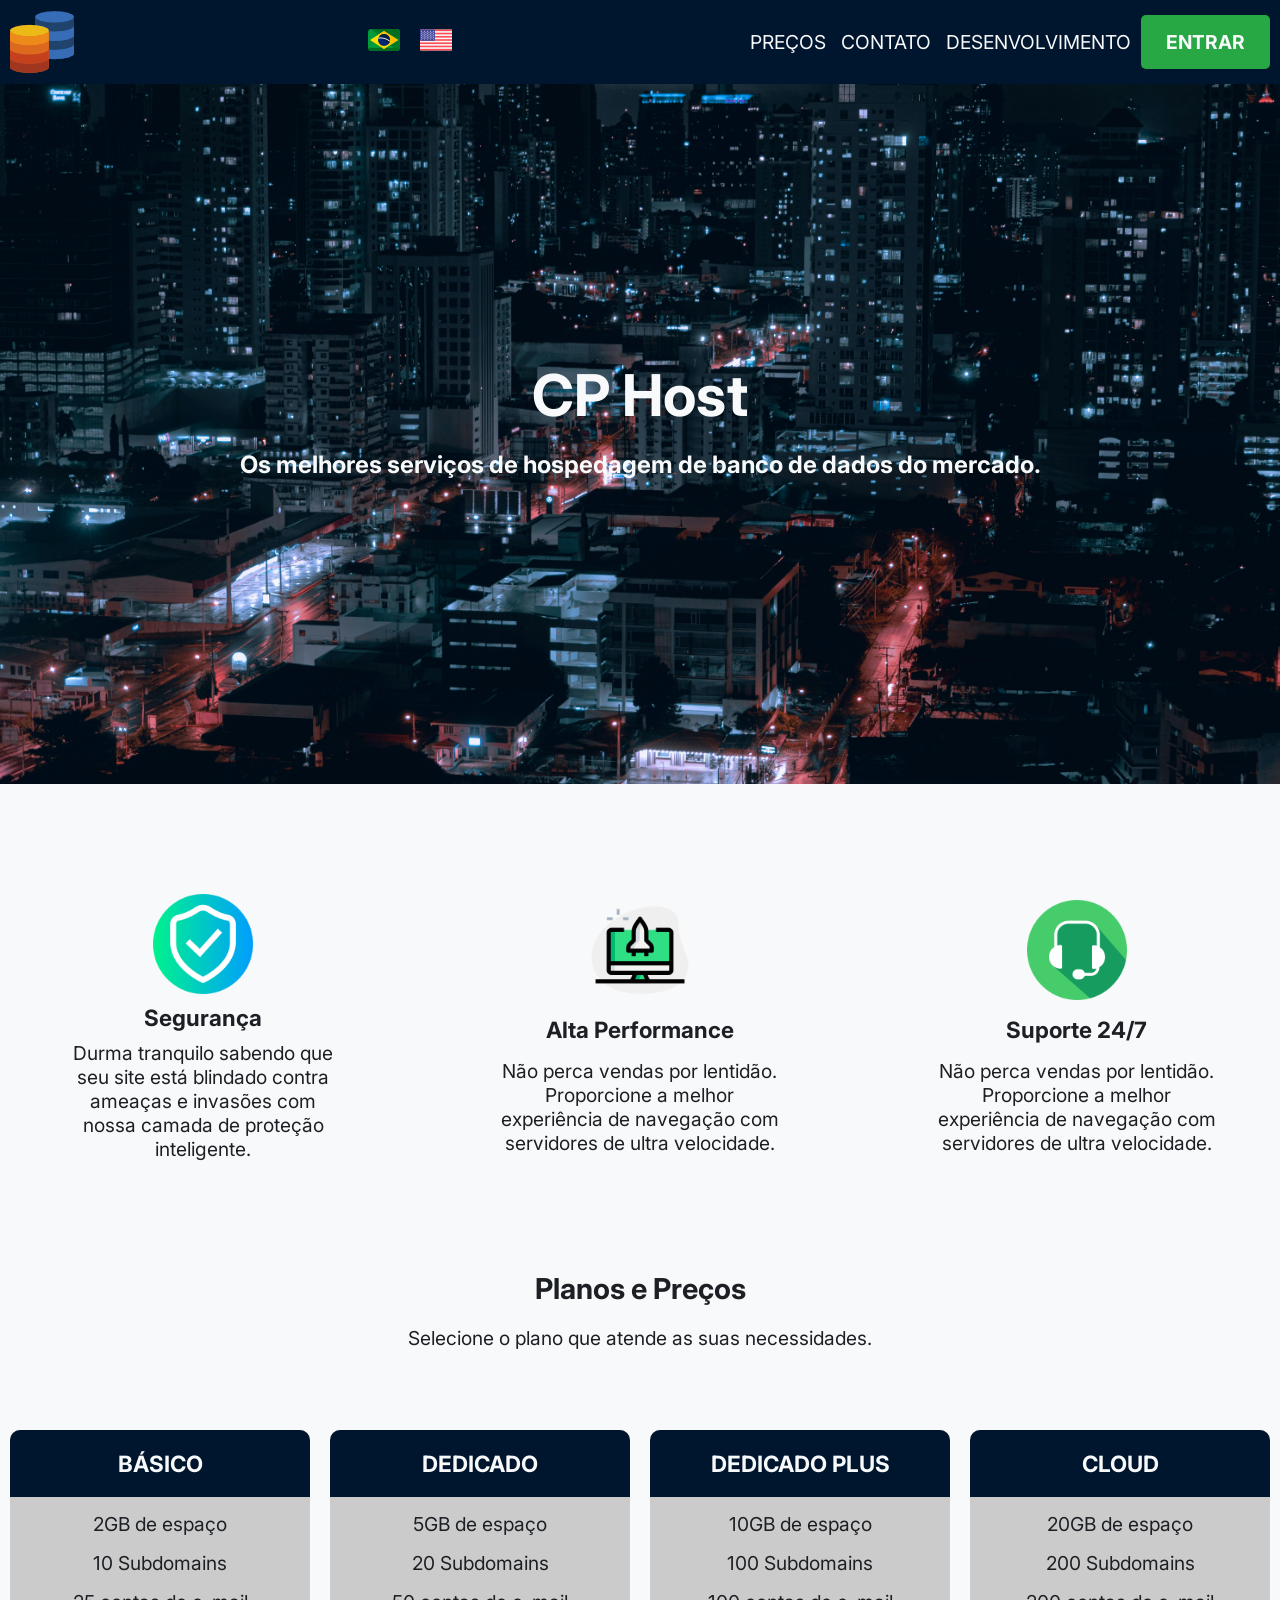
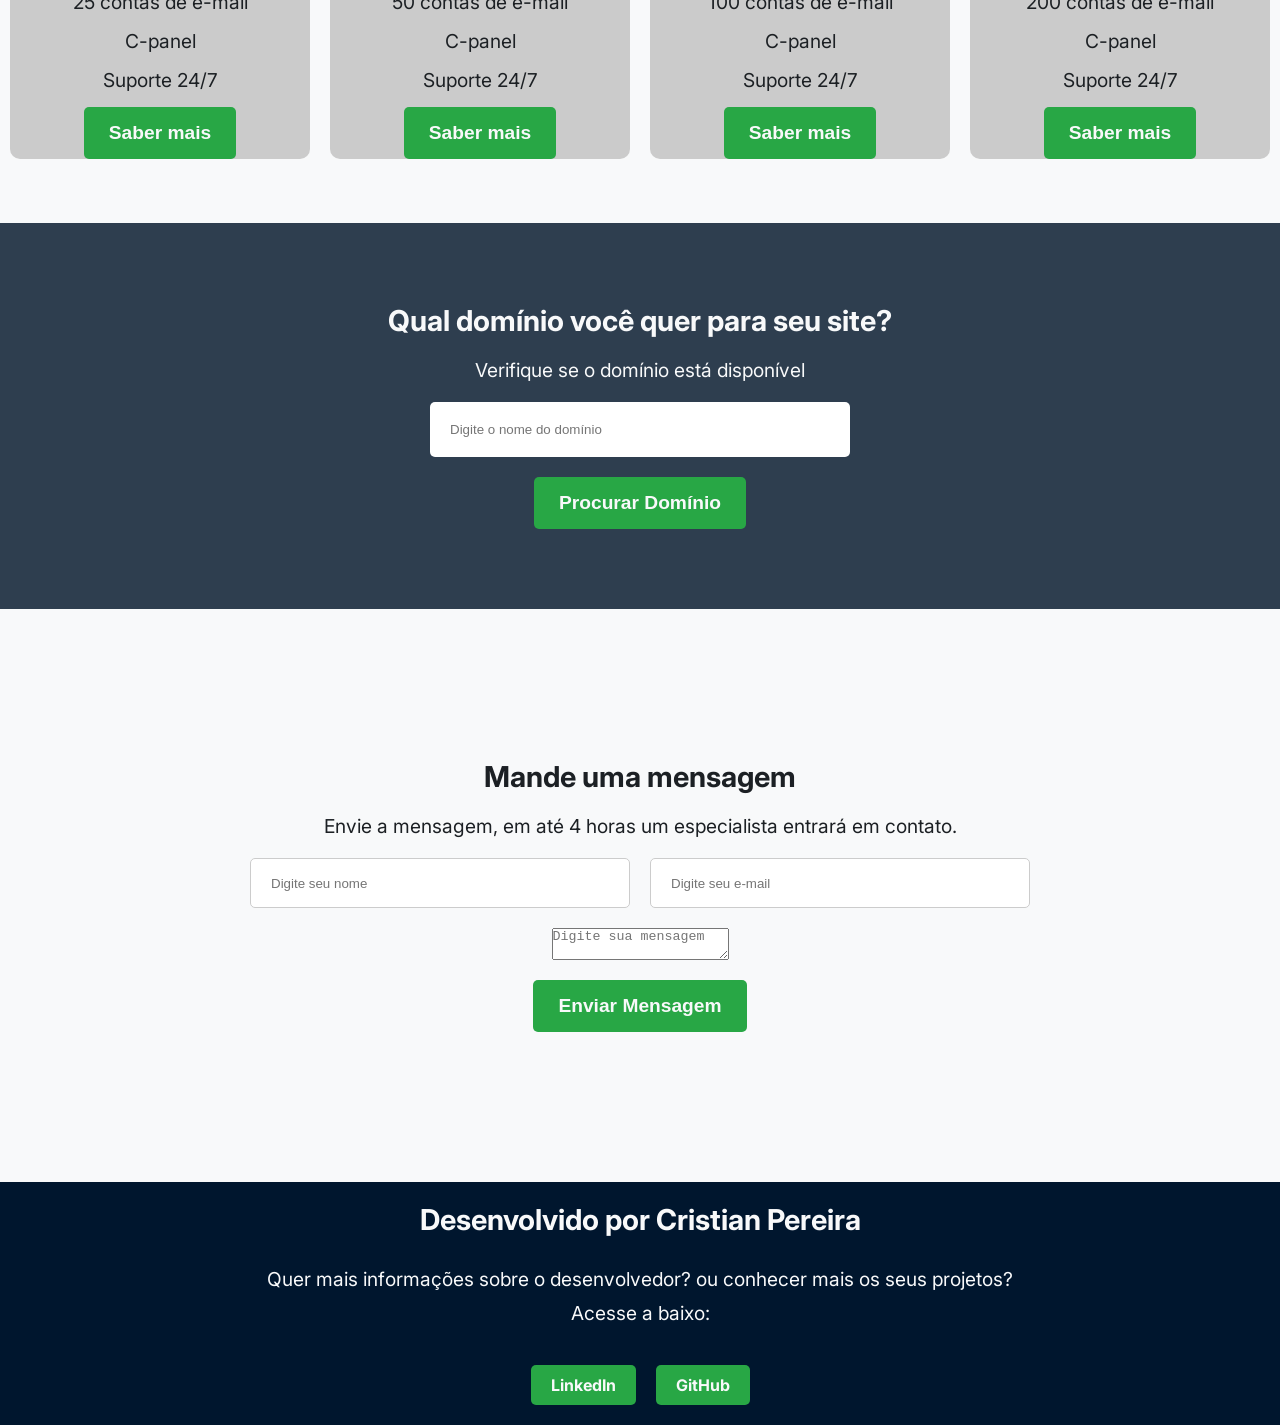
<file: index.html>
<!DOCTYPE html>
<html lang="pt-br">

<head>
    <meta charset="UTF-8">
    <meta name="viewport" content="width=device-width, initial-scale=1.0">
    <title>CP Host</title>
    <link rel="stylesheet" href="css/style.css">
    <link rel="shortcut icon" href="img/base-de-dados.png" type="image/x-icon">
</head>

<body>
    <!--MENU-->
    <header>
        <img src="img/bancos-de-dados.png" alt="Banco de Dados">
        <div class="traducao">
            <a href="index.html"><img src="img/brasil.png" alt="bandeira do Brasil"></a>
            <a href="engpage.html"><img src="img/estados-unidos.png" alt="bandeira dos Estados Unidos"></a>
        </div>
        <img class="iconi_menu" src="img/barra-de-menu.png" alt="Barra de Menu">
        <nav class="minimizar">
            <a href="#preco">preços</a>
            <a href="#contato">contato</a>
            <a href="#desenvolvedor">desenvolvimento</a>
            <a href="#" class="button">entrar</a>
        </nav>
    </header>

    <main>
        <!--BANNER-->
        <section id="home">
            <div class="banner">
                <h1>CP Host</h1>
                <p>Os melhores serviços de hospedagem de banco de dados do mercado.</p>
            </div>
        </section>

        <!--PREÇOS E PLANOS-->
        <section">

            <!--SERVIÇOS-->
            <div class="servicos">
                <!--SEGURANÇA-->
                <div class="blocos">
                    <img src="img/escudo.png" alt=" segurança">
                    <h3>Segurança</h3>
                    <p>Durma tranquilo sabendo que seu site está blindado contra ameaças e invasões com nossa camada de
                        proteção inteligente.</p>
                </div>

                <!--ALTA PERFORMANCE-->
                <div class="blocos">
                    <img src="img/alta-performance.png" alt="performance">
                    <h3>Alta Performance</h3>
                    <p>Não perca vendas por lentidão. Proporcione a melhor experiência de navegação com servidores de
                        ultra velocidade.</p>
                </div>

                <!--SUPOERTE 24/7-->
                <div class="blocos">
                    <img src="img/suporte.png" alt="suporte">
                    <h3>Suporte 24/7</h3>
                    <p>Não perca vendas por lentidão. Proporcione a melhor experiência de navegação com servidores de
                        ultra velocidade.</p>
                </div>
            </div>
            </section>
            <section id="preco">
                <!--TÍTULO E PARÁGRAFO DOS PLANOS-->
                <div class="titulo_planos">
                    <h1>Planos e Preços</h1>
                    <p>Selecione o plano que atende as suas necessidades.</p>
                </div>

                <!--PLANOS-->
                <div class="planos">

                    <!--BÁSICO-->
                    <div class="plano">
                        <h3 class="titulo_plano">básico</h3>
                        <p> 2GB de espaço</p>
                        <p>10 Subdomains</p>
                        <p>25 contas de e-mail</p>
                        <p>C-panel</p>
                        <p>Suporte 24/7</p>
                        <button type="button" class="button">Saber mais</button>
                    </div>

                    <!--DEDICADO-->
                    <div class="plano">
                        <h3 class="titulo_plano">dedicado</h3>
                        <p>5GB de espaço</p>
                        <p>20 Subdomains</p>
                        <p>50 contas de e-mail</p>
                        <p>C-panel</p>
                        <p>Suporte 24/7</p>
                        <button type="button" class="button">Saber mais</button>
                    </div>

                    <!--DEDICADO PLUS-->
                    <div class="plano">
                        <h3 class="titulo_plano">dedicado plus</h3>
                        <p>10GB de espaço</p>
                        <p>100 Subdomains</p>
                        <p>100 contas de e-mail</p>
                        <p>C-panel</p>
                        <p>Suporte 24/7</p>
                        <button type="button" class="button">Saber mais</button>
                    </div>

                    <!--CLOUD-->
                    <div class="plano">
                        <h3 class="titulo_plano">cloud</h3>
                        <p>20GB de espaço</p>
                        <p>200 Subdomains</p>
                        <p>200 contas de e-mail</p>
                        <p>C-panel</p>
                        <p>Suporte 24/7</p>
                        <button type="button" class="button">Saber mais</button>
                    </div>
                </div>
            </section>

            <!--DOMÍNIO-->
            <section id="dominio">
                <div class="dominio">
                    <h1>Qual domínio você quer para seu site?</h1>
                    <p>Verifique se o domínio está disponível</p>
                    <input type="text" id="dominio" name="dominio" placeholder="Digite o nome do domínio" required>
                    <button type="submit">Procurar Domínio</button>
                </div>
            </section>

            <!--CONTATO-->
            <section id="contato">
                <div class="contato">
                    <h1>Mande uma mensagem</h1>
                    <p>Envie a mensagem, em até 4 horas um especialista entrará em contato.</p>
                    <div class="dados">
                        <input type="text" id="nome" name="nome" placeholder="Digite seu nome" required>
                        <input type="email" id="email" name="email" placeholder="Digite seu e-mail" required>
                    </div>
                    <textarea id="mensagem" name="mensagem" placeholder="Digite sua mensagem" required></textarea>
                    <button type="submit">Enviar Mensagem</button>
                </div>
            </section>
    </main>

    <footer>
        <!--DESENVOLVEDOR-->
        <section id="desenvolvedor">
            <h2>Desenvolvido por Cristian Pereira</h2>
            <p>Quer mais informações sobre o desenvolvedor? ou conhecer mais os seus projetos?</p>
            <p>Acesse a baixo:</p>
            <div class="links">
                <a href="https://www.linkedin.com/in/cristian-pereira-25678b34a/" target="_blank"
                    rel="noopener noreferrer">LinkedIn</a>
                <a href="https://github.com/CrissPereira" target="_blank" rel="noopener noreferrer">GitHub</a>
            </div>
        </section>
    </footer>
    <script src="js/main.js"></script>
</body>

</html>
</file>
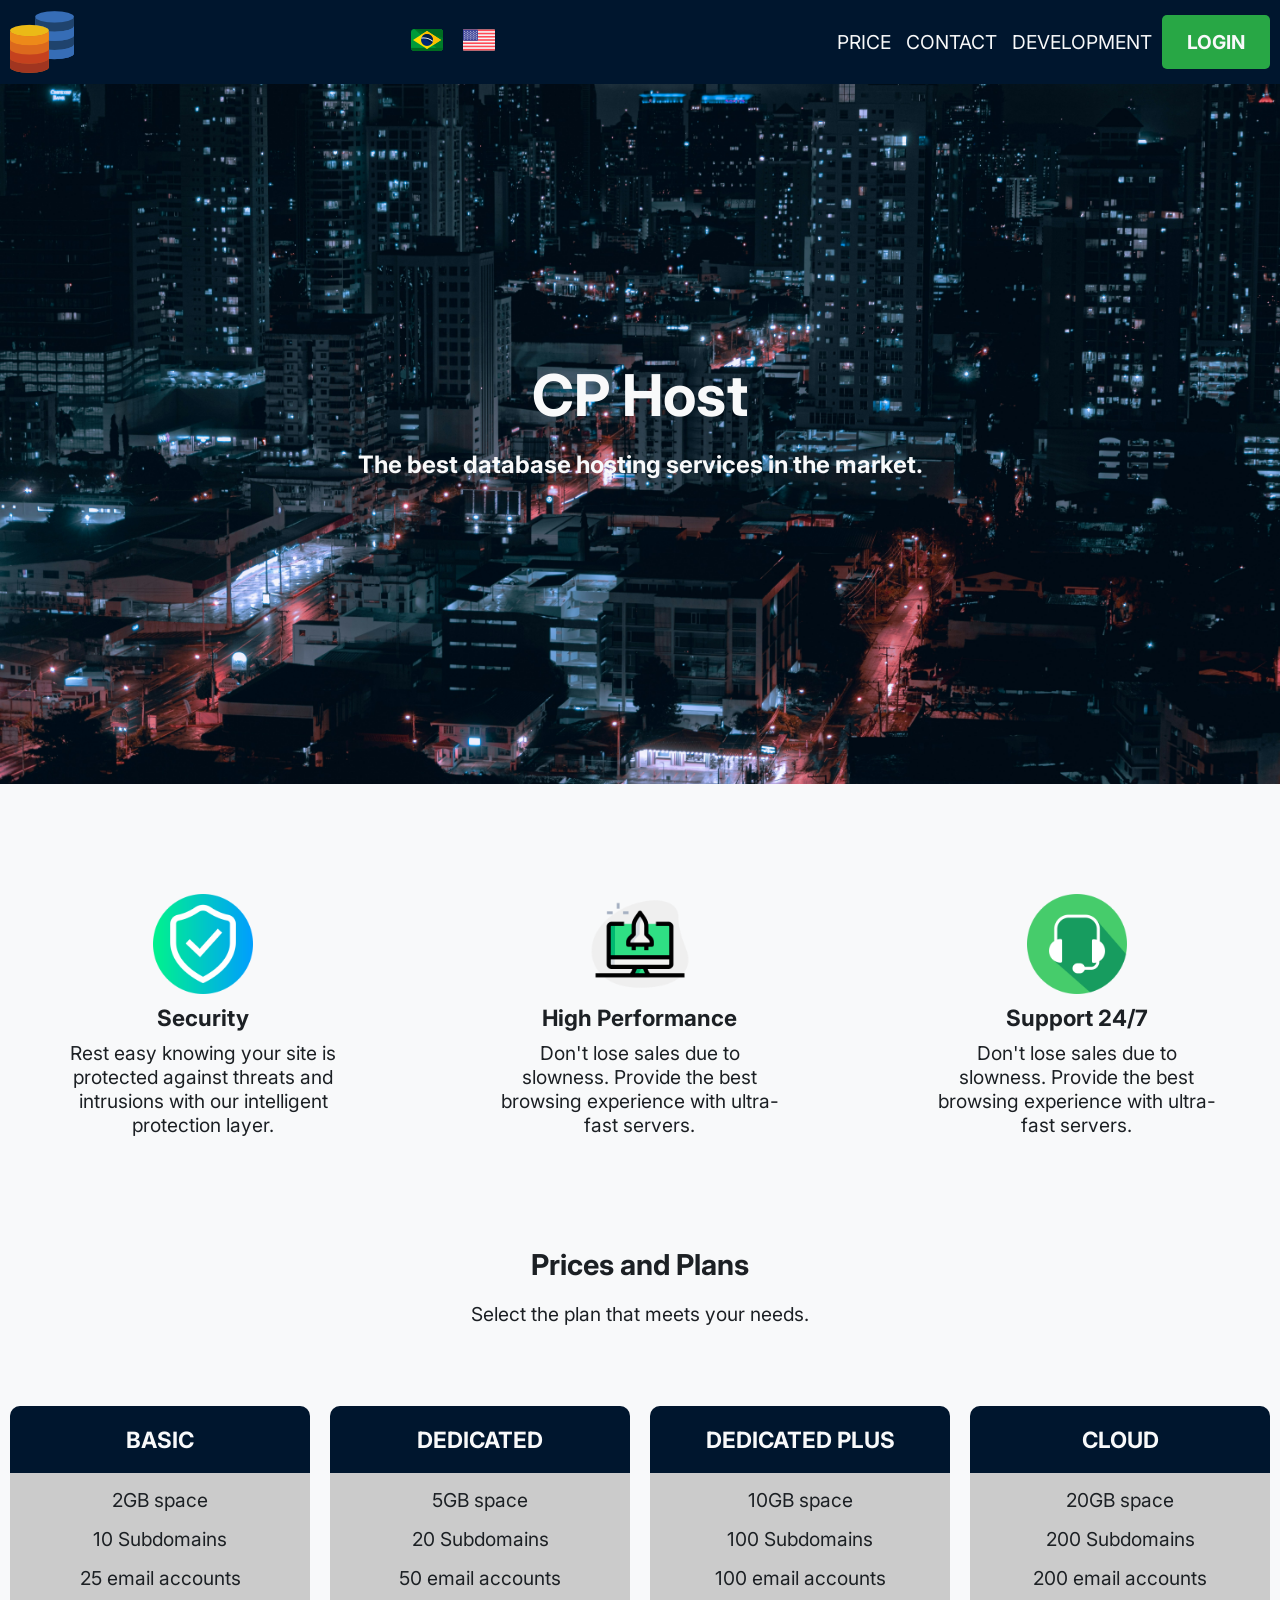
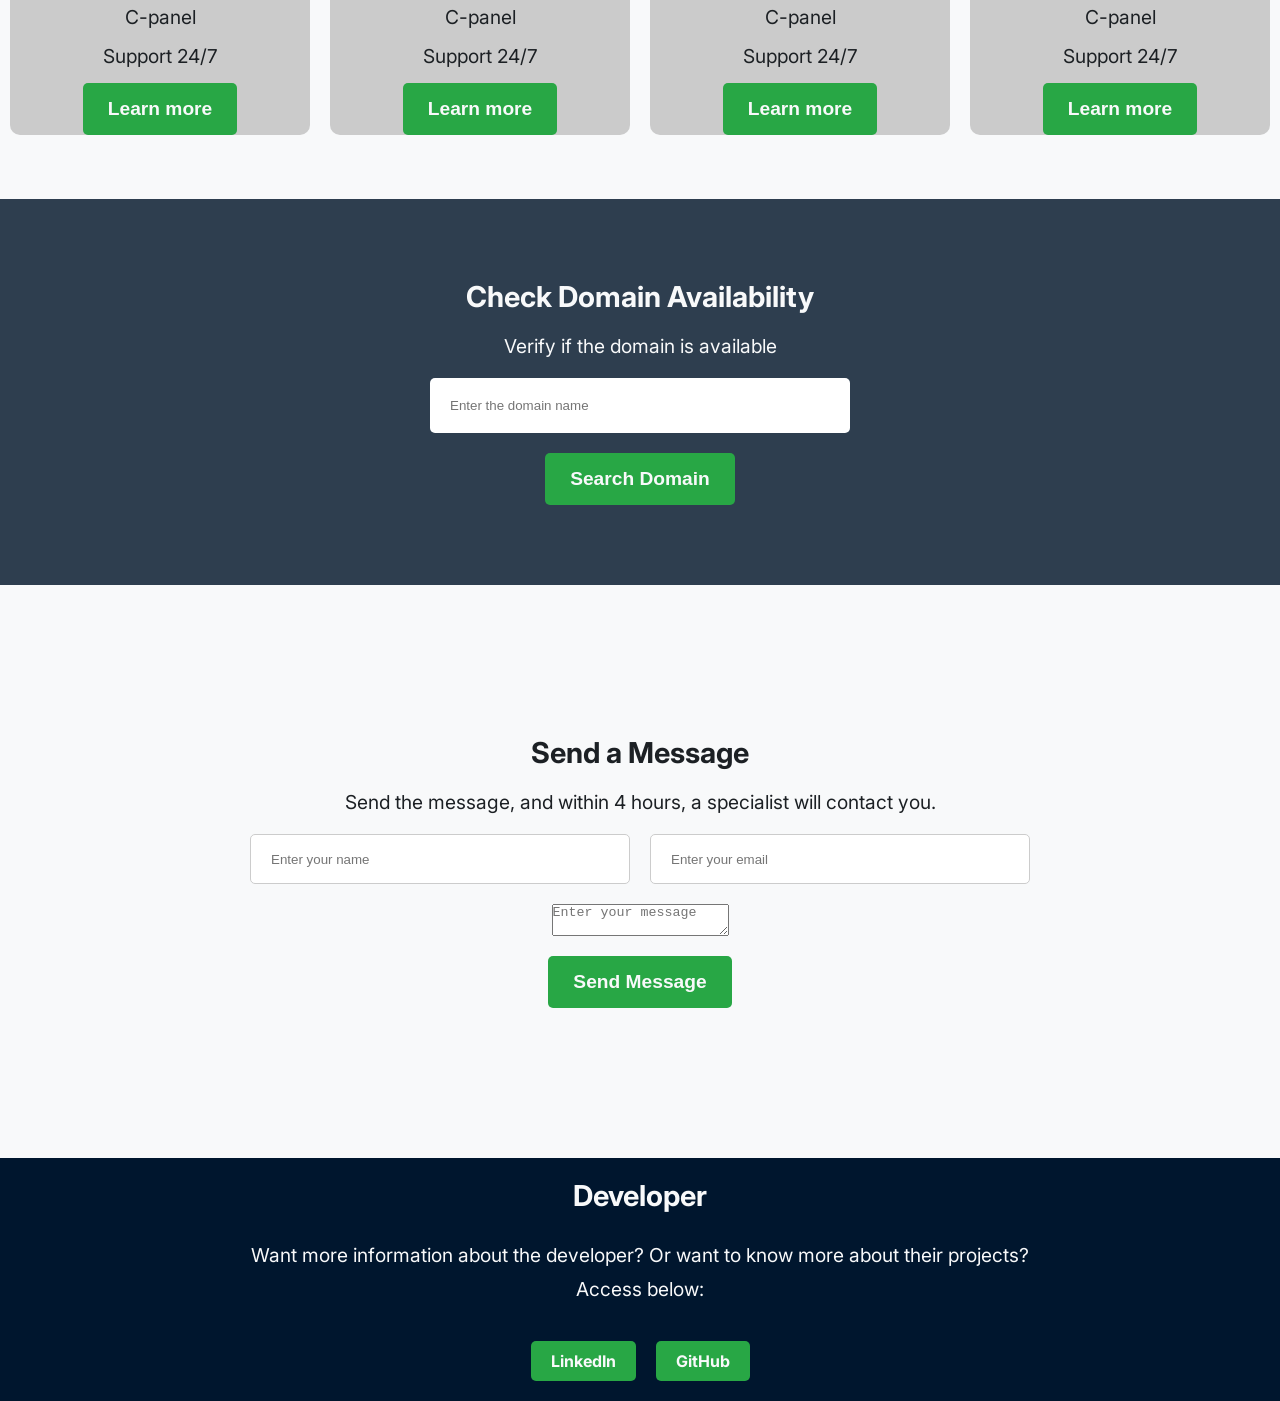
<file: engpage.html>
<!DOCTYPE html>
<html lang="pt-br">

<head>
    <meta charset="UTF-8">
    <meta name="viewport" content="width=device-width, initial-scale=1.0">
    <title>CP Host</title>
    <link rel="stylesheet" href="css/style.css">
    <link rel="shortcut icon" href="img/base-de-dados.png" type="image/x-icon">
</head>

<body>
    <!--MENU-->
    <header>
        <img src="img/bancos-de-dados.png" alt="Banco de Dados">
        <div class="traducao">
            <a href="index.html"><img src="img/brasil.png" alt="bandeira do Brasil"></a>
            <a href=""><img src="img/estados-unidos.png" alt="bandeira dos Estados Unidos"></a>
        </div>
        <img class="iconi_menu" src="img/barra-de-menu.png" alt="Barra de Menu">
        <nav class="minimizar">
            <a href="#preco">price</a>
            <a href="#contato">contact</a>
            <a href="#desenvolvedor">development</a>
            <a href="#" class="button">login</a>
        </nav>
    </header>

    <main>
        <!--BANNER-->
        <section id="home">
            <div class="banner">
                <h1>CP Host</h1>
                <p>The best database hosting services in the market.</p>
            </div>
        </section>

        <!--PREÇOS E PLANOS-->
        <section">

            <!--SERVIÇOS-->
            <div class="servicos">
                <!--SEGURANÇA-->
                <div class="blocos">
                    <img src="img/escudo.png" alt=" segurança">
                    <h3>Security</h3>
                    <p>Rest easy knowing your site is protected against threats and intrusions with our intelligent protection layer.</p>
                </div>

                <!--ALTA PERFORMANCE-->
                <div class="blocos">
                    <img src="img/alta-performance.png" alt="performance">
                    <h3>High Performance</h3>
                    <p>Don't lose sales due to slowness. Provide the best browsing experience with ultra-fast servers.</p>
                </div>

                <!--SUPOERTE 24/7-->
                <div class="blocos">
                    <img src="img/suporte.png" alt="suporte">
                    <h3>Support 24/7</h3>
                    <p>Don't lose sales due to slowness. Provide the best browsing experience with ultra-fast servers.</p>
                </div>
            </div>
            </section>
            <section id="preco">
                <!--TÍTULO E PARÁGRAFO DOS PLANOS-->
                <div class="titulo_planos">
                    <h1>Prices and Plans</h1>
                    <p>Select the plan that meets your needs.</p>
                </div>

                <!--PLANOS-->
                <div class="planos">

                    <!--BÁSICO-->
                    <div class="plano">
                        <h3 class="titulo_plano">basic</h3>
                        <p> 2GB space</p>
                        <p>10 Subdomains</p>
                        <p>25 email accounts</p>
                        <p>C-panel</p>
                        <p>Support 24/7</p>
                        <button type="button" class="button">Learn more</button>
                    </div>

                    <!--DEDICADO-->
                    <div class="plano">
                        <h3 class="titulo_plano">dedicated</h3>
                        <p>5GB space    </p>
                        <p>20 Subdomains</p>
                        <p>50 email accounts</p>
                        <p>C-panel</p>
                        <p>Support 24/7</p>
                        <button type="button" class="button">Learn more</button>
                    </div>

                    <!--DEDICADO PLUS-->
                    <div class="plano">
                        <h3 class="titulo_plano">dedicated plus</h3>
                        <p>10GB space</p>
                        <p>100 Subdomains</p>
                        <p>100 email accounts</p>
                        <p>C-panel</p>
                        <p>Support 24/7</p>
                        <button type="button" class="button">Learn more</button>
                    </div>

                    <!--CLOUD-->
                    <div class="plano">
                        <h3 class="titulo_plano">cloud</h3>
                        <p>20GB space</p>
                        <p>200 Subdomains</p>
                        <p>200 email accounts</p>
                        <p>C-panel</p>
                        <p>Support 24/7</p>
                        <button type="button" class="button">Learn more</button>
                    </div>
                </div>
            </section>

            <!--DOMÍNIO-->
            <section id="dominio">
                <div class="dominio">
                    <h1>Check Domain Availability</h1>
                    <p>Verify if the domain is available</p>
                    <input type="text" id="dominio" name="dominio" placeholder="Enter the domain name" required>
                    <button type="submit">Search Domain</button>
                </div>
            </section>

            <!--CONTATO-->
            <section id="contato">
                <div class="contato">
                    <h1>Send a Message</h1>
                    <p>Send the message, and within 4 hours, a specialist will contact you.</p>
                    <div class="dados">
                        <input type="text" id="nome" name="nome" placeholder="Enter your name" required>
                        <input type="email" id="email" name="email" placeholder="Enter your email" required>
                    </div>
                    <textarea id="mensagem" name="mensagem" placeholder="Enter your message" required></textarea>
                    <button type="submit">Send Message</button>
                </div>
            </section>
    </main>

    <footer>
        <!--DESENVOLVEDOR-->
        <section id="desenvolvedor">
            <h2>Developer</h2>
            <p>Want more information about the developer? Or want to know more about their projects?</p>
            <p>Access below:</p>
            <div class="links">
                <a href="https://www.linkedin.com/in/cristian-pereira-25678b34a/" target="_blank"
                    rel="noopener noreferrer">LinkedIn</a>
                <a href="https://github.com/CrissPereira" target="_blank" rel="noopener noreferrer">GitHub</a>
            </div>
        </section>
    </footer>
    <script src="js/main.js"></script>
</body>

</html>
</file>
<file: css/style.css>
@import url('https://fonts.googleapis.com/css2?family=Inter:ital,opsz,wght@0,14..32,100..900;1,14..32,100..900&family=Roboto:ital,wght@0,100..900;1,100..900&display=swap');

/*reset de estilo*/
html {
    box-sizing: border-box;
    font-family: "Inter", "Roboto", sans-serif;
}

*,
*::before,
*::after {
    margin: 0;
    padding: 0;
    box-sizing: inherit;
}

/*variáveis de cores*/
:root {
    --primary-color: #00162e;
    --secundary-color: #2e3e4f;
    --tertiary-color: #cbcbcb;
    --background-color: #F8F9FA;
    --text-color: #1c2024;
    --button-color-primary: #28A745;
    --button-hover-color-primary: #218838;
}

/*estilo do body*/
body {
    background-color: var(--background-color);
    color: var(--text-color);
    font-size: 1.2rem;
}

/*estilo do header*/
header {
    background-color: var(--primary-color);
    padding: 10px;
    display: flex;
    justify-content: space-between;
    align-items: center;
    gap: 20px;
}

/*estilo do logo*/
.iconi_menu {
    display: none;
}

/*estilo da tradução*/
.traducao {
    display: flex;
    gap: 20px;
}

/*estilo do nav*/
nav a {
    color: var(--background-color);
    text-decoration: none;
    text-transform: uppercase;
    padding: 0 5px;
}

/*estilo do nav ao passar o mouse*/
nav a:hover {
    text-decoration: underline;
}

/*estilo dos botões*/
button,
.button {
    display: inline-flex;
    align-items: center;
    justify-content: center;
    background-color: var(--button-color-primary);
    color: var(--background-color);
    border: none;
    padding: 15px 25px;
    cursor: pointer;
    transition: background-color 0.3s ease;
    border-radius: 5px;
    font-weight: bolder;
    font-size: 1.2rem;
    text-decoration: none;
}

/*estilo dos botões ao passar o mouse*/
button:hover,
.button:hover {
    background-color: var(--button-hover-color-primary);
}

/*estilo do banner*/
.banner {
    background-image: url(../img/teste4.jpg);
    color: var(--background-color);
    background-position: center;
    background-size: cover;
    height: 700px;
    display: flex;
    flex-direction: column;
    justify-content: center;
    text-align: center;
    align-items: center;
    gap: 20px;
}

/*estilo do título e parágrafo do banner*/
.banner h1 {
    font-size: 3em;
}

/*estilo do parágrafo do banner*/
.banner p {
    font-size: 1.5rem;
    margin-bottom: 30px;
    font-weight: bold;
    width: 100%;
    padding: 0 10px;
}

/*estilo da seção de planos*/
.servicos {
    display: flex;
    justify-content: space-around;
    gap: 30px;
    margin: 50px auto;
    margin: 50px 0;
    padding: 50px 0px;
}

/*tamanho das imagens dos planos*/
.blocos img {
    width: 100px;
    max-width: 100%;
    height: auto;
}

/*estilo dos planos*/
.blocos {
    display: flex;
    flex-direction: column;
    align-items: center;
    text-align: center;
    justify-content: space-evenly;
    gap: 10px;
    padding: 10px;
    margin: 0 10px;
    width: 300px;
}

/*estilo do título dos planos*/
.titulo_planos {
    display: flex;
    flex-direction: column;
    align-items: center;
    text-align: center;
    gap: 20px;
    margin-bottom: 80px;
}

/*estilo da seção de planos*/
.planos {
    display: flex;
    flex-wrap: wrap;
    justify-content: center;
    gap: 20px;
    margin-bottom: 5%;
}

/*estilo dos planos*/
.plano {
    display: flex;
    flex-direction: column;
    align-items: center;
    text-align: center;
    gap: 15px;
    background-color: var(--tertiary-color);
    width: 100%;
    max-width: 300px;
    border-radius: 10px;
}

/*estilo do título dos planos*/
.titulo_plano {
    background-color: var(--primary-color);
    color: var(--background-color);
    padding: 20px 20px;
    width: 100%;
    border-radius: 10px 10px 0 0;
    text-transform: uppercase;
}

/*estilo da seção de domínio*/
.dominio {
    background-color: var(--secundary-color);
    padding: 80px 20px;
    display: flex;
    flex-direction: column;
    align-items: center;
    justify-content: center;
    text-align: center;
    color: var(--background-color);
    gap: 20px;
    margin-bottom: 100px;
}

/*estilo do input de domínio*/
.dominio input {
    padding: 20px;
    width: 100%;
    max-width: 420px;
    border: none;
    border-radius: 5px;
}

/*estilo do botão de domínio*/
.dominio button,
.dominio .button {
    background-color: var(--button-color-primary);
    color: var(--background-color);
    border: none;
    padding: 15px 25px;
    cursor: pointer;
    transition: background-color 0.3s ease;
    border-radius: 5px;
    font-weight: bolder;
    font-size: 1.2rem;
}

/*estilo da seção de contato*/
.contato {
    padding: 50px 20px;
    display: flex;
    flex-direction: column;
    align-items: center;
    justify-content: center;
    text-align: center;
    gap: 20px;
    margin-bottom: 100px;
}

/*estilo dos inputs de contato*/
.contato input {
    padding: 20px;
    width: 100%;
    max-width: 380px;
    height: 50px;
    border-radius: 5px;
    border: 1px solid #ccc;
}

/*estilo dos dados de contato*/
.dados {
    display: flex;
    gap: 20px;
    justify-content: center;
    width: 100%;
    flex-wrap: wrap;
}

/*
.contato textarea {
    padding: 20px;
    width: 100%;
    max-width: 700px;
    height: 150px;
    border-radius: 5px;
    border: 1px solid #ccc;
}

/*estilo do footer*/
footer {
    background-color: var(--primary-color);
    color: var(--background-color);
    text-align: center;
    padding: 20px;
}

/*estilo do título do footer*/
footer h2 {
    margin-bottom: 30px;
}
/*estilo do parágrafo do footer*/
footer p {
    margin-bottom: 10px;
}

/*estilo dos links do footer*/
.links {
    display: flex;
    gap: 20px;
    justify-content: center;
    margin-top: 40px;
}

/*estilo dos links do footer*/
.links>a {
    background-color: var(--button-color-primary);
    color: var(--background-color);
    border: none;
    padding: 10px 20px;
    cursor: pointer;
    transition: background-color 0.3s ease;
    border-radius: 5px;
    font-weight: bolder;
    Font-size: 1rem;
    text-decoration: none;
}

/*Ajuste para telas menores*/
@media (max-width: 830px) {

    nav {
        display: flex;
        flex-direction: column;
        align-items: center;
        background-color: var(--secundary-color);
        border-radius: 5px;
        padding: 10px;
        gap: 5px;
        position: absolute;
        top: 80px;
        right: 0px;
    }

    nav a {
        border: 1px solid var(--background-color);
        width: 100%;
        padding: 5px;
    }

    .minimizar {
        display: none;
    }

    .iconi_menu {
        width: 40px;
        height: 40px;
        display: block;
        margin-right: 20px;
    }

    .servicos {
        flex-direction: column;
        align-items: center;
        gap: 20px;
        margin: 50px auto;
        padding: 50px 20px;
    }

    .planos {
        flex-direction: column;
        align-items: center;
        gap: 20px;
    }

    .plano {
        width: 100%;
        max-width: 400px;
    }

    .dominio {
        padding: 50px 20px;
    }

    .contato {
        padding: 50px 20px;
    }
}

/*Ajuste para telas menores que 720px*/
@media(max-width: 720px) {

    

    .plano {
        max-width: 280px;

    }

}
</file>
